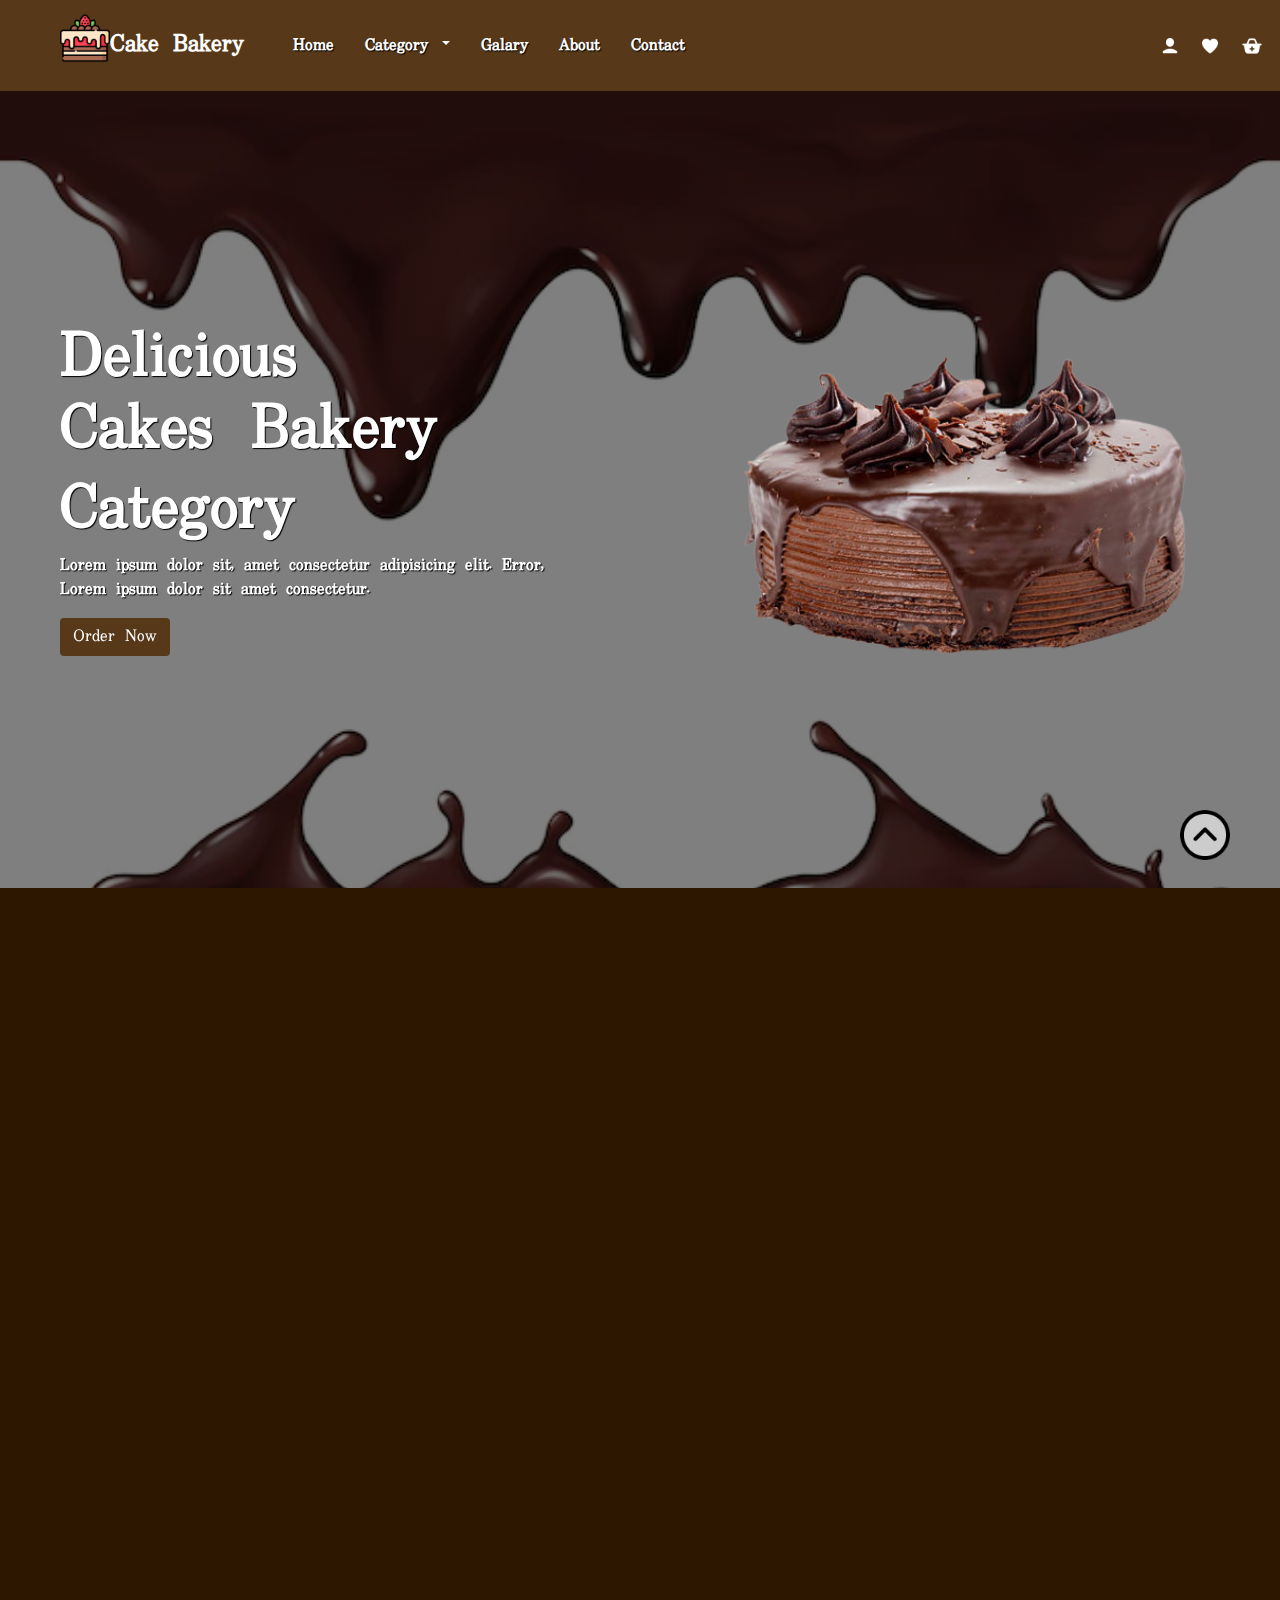
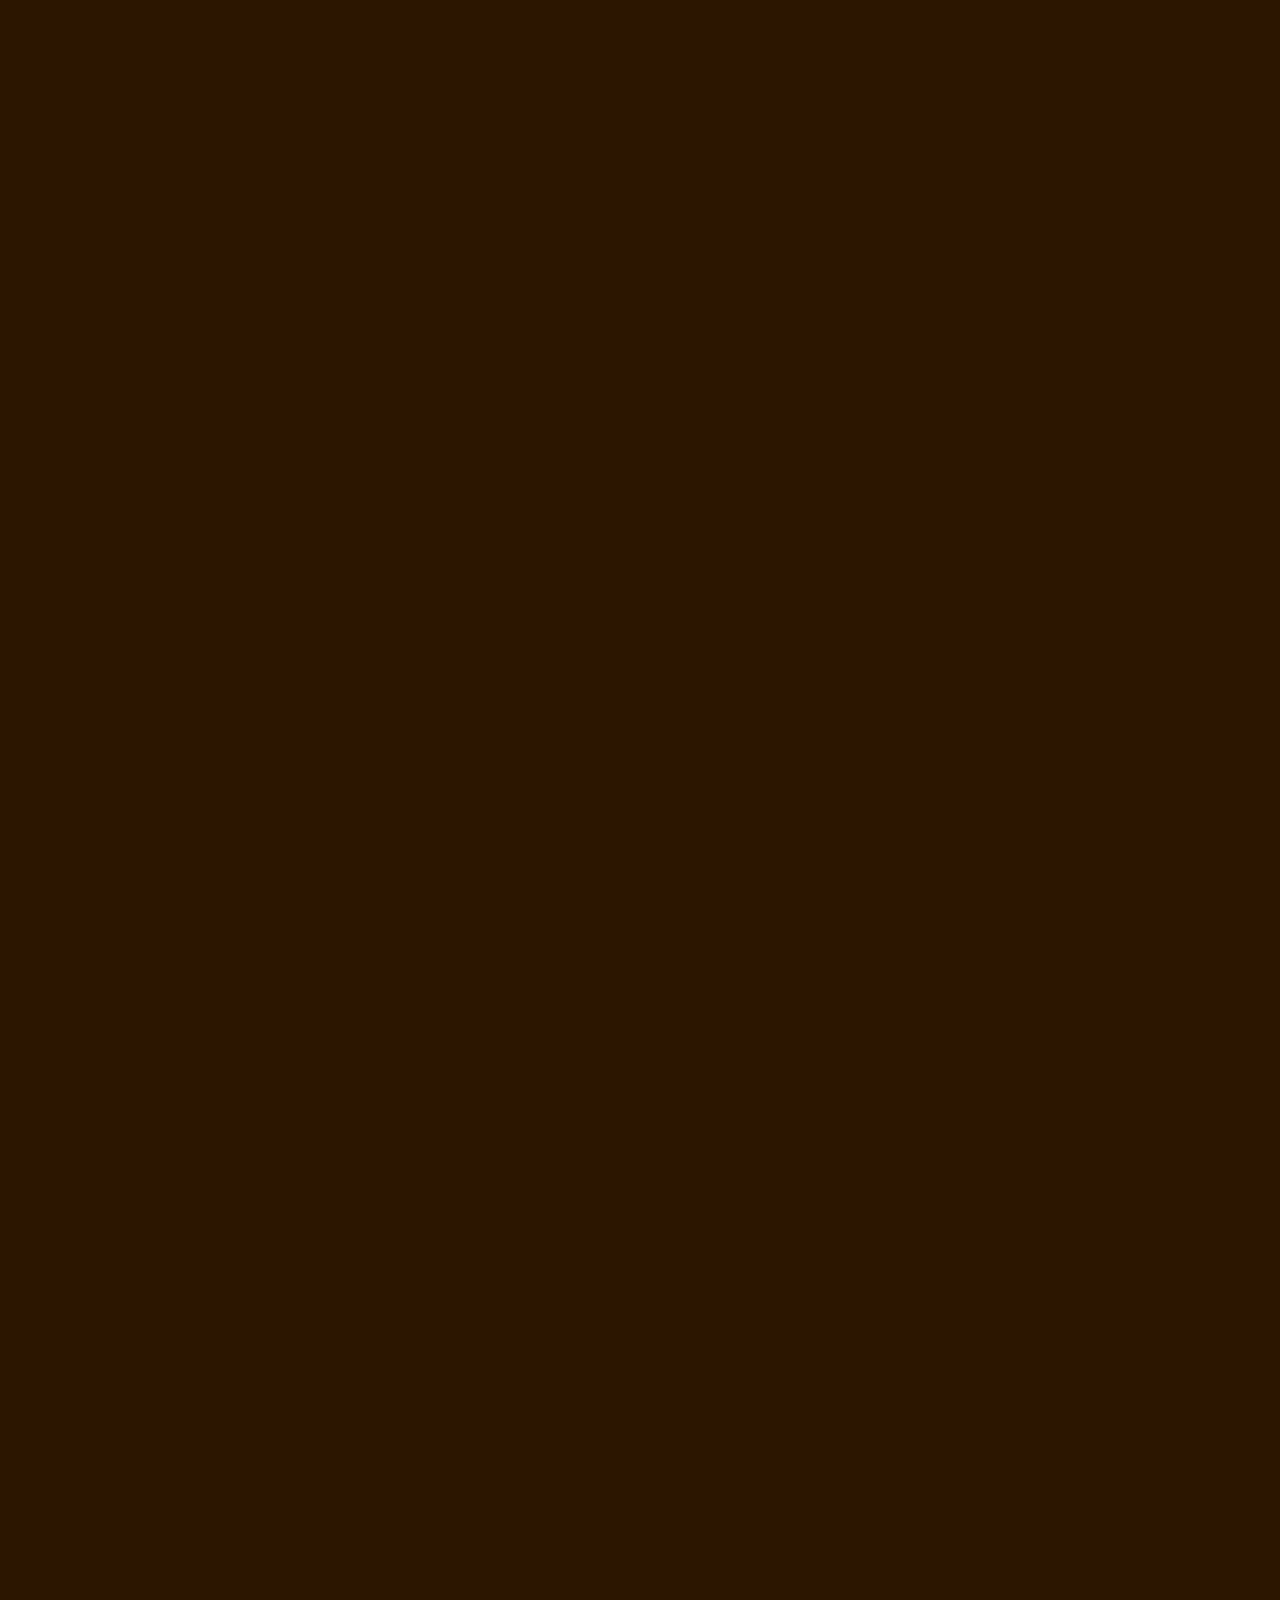
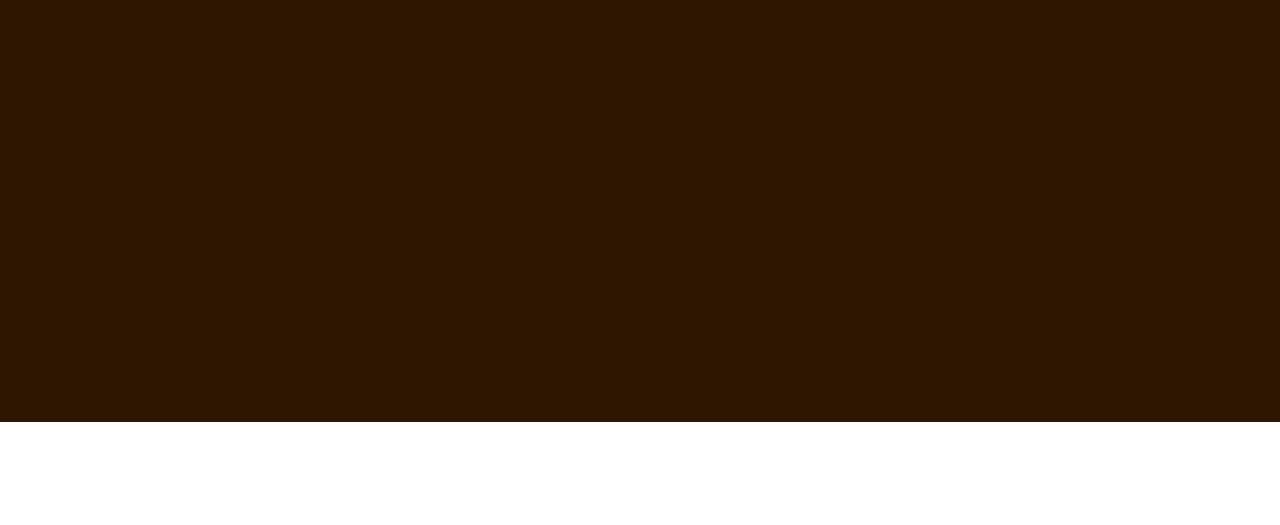
<file: HTML5 & CSS3 (CSS & Bootstrap)/Day5(Bootstrap)/bakery.html>
<!DOCTYPE html>
<html lang="en">
<head>
    <meta charset="UTF-8">
    <meta http-equiv="X-UA-Compatible" content="IE=edge">
    <meta name="viewport" content="width=device-width, initial-scale=1.0">
    <title>Cake Bakery</title>
    <link rel="shortcut icon" type="image" href="./image/logo.png">
    <link rel="stylesheet" href="./bakery.css">
    <!-- bootstrap links -->
    <link rel="stylesheet" href="https://cdn.jsdelivr.net/npm/bootstrap@4.0.0/dist/css/bootstrap.min.css" integrity="sha384-Gn5384xqQ1aoWXA+058RXPxPg6fy4IWvTNh0E263XmFcJlSAwiGgFAW/dAiS6JXm" crossorigin="anonymous">
    <script src="https://code.jquery.com/jquery-3.2.1.slim.min.js" integrity="sha384-KJ3o2DKtIkvYIK3UENzmM7KCkRr/rE9/Qpg6aAZGJwFDMVNA/GpGFF93hXpG5KkN" crossorigin="anonymous"></script>
    <script src="https://cdn.jsdelivr.net/npm/popper.js@1.12.9/dist/umd/popper.min.js" integrity="sha384-ApNbgh9B+Y1QKtv3Rn7W3mgPxhU9K/ScQsAP7hUibX39j7fakFPskvXusvfa0b4Q" crossorigin="anonymous"></script>
    <script src="https://cdn.jsdelivr.net/npm/bootstrap@4.0.0/dist/js/bootstrap.min.js" integrity="sha384-JZR6Spejh4U02d8jOt6vLEHfe/JQGiRRSQQxSfFWpi1MquVdAyjUar5+76PVCmYl" crossorigin="anonymous"></script>
    <!-- bootstrap links -->
    <!-- fonts links -->
    <link rel="preconnect" href="https://fonts.googleapis.com">
    <link rel="preconnect" href="https://fonts.gstatic.com" crossorigin>
    <link href="https://fonts.googleapis.com/css2?family=Uchen&display=swap" rel="stylesheet">
    <!-- fonts links -->
    <!-- icons links -->
    <link href='https://unpkg.com/boxicons@2.1.2/css/boxicons.min.css' rel='stylesheet'>
    <!-- icons links -->
    <!-- animation links -->
    <link href="https://unpkg.com/aos@2.3.1/dist/aos.css" rel="stylesheet">
    <!-- animation links -->
</head>
<body>
    <div class="all-content">
        <!-- navbar -->
        <nav class="navbar navbar-expand-md" id="navbar">
            <!-- Brand -->
            <a class="navbar-brand" href="#" id="logo"><img src="./image/logo.png" alt="" width="50px">Cake Bakery</a>
          
            <!-- Toggler/collapsibe Button -->
            <button class="navbar-toggler" type="button" data-toggle="collapse" data-target="#collapsibleNavbar">
              <span><img src="./image/menu.png" alt="" width="30px"></span>
            </button>
          
            <!-- Navbar links -->
            <div class="collapse navbar-collapse" id="collapsibleNavbar">
              <ul class="navbar-nav">
                <li class="nav-item">
                  <a class="nav-link" href="#">Home</a>
                </li>
                <!-- dropdown -->
                <li class="nav-item dropdown">
                    <a href="#" class="nav-link dropdown-toggle" id="navbardrop" data-toggle="dropdown">
                     Category
                    </a>
                    <div class="dropdown-menu">
                        <a href="#" class="dropdown-item">Birthday Cake</a>
                        <a href="#" class="dropdown-item">Chocolate Cake</a>
                        <a href="#" class="dropdown-item">Party Cake</a>
                        <a href="#" class="dropdown-item">Slice Cake</a>
                        <a href="#" class="dropdown-item">Cup Cake</a>
                    </div>
                </li>
                <!-- dropdown -->
                <li class="nav-item">
                  <a class="nav-link" href="#">Galary</a>
                </li>
                <li class="nav-item">
                  <a class="nav-link" href="#">About</a>
                </li>
                <li class="nav-item">
                  <a class="nav-link" href="#">Contact</a>
                </li>
              </ul>
            </div>
            <div class="icons">
                <img src="./image/user.png" alt="" width="20px">
                <img src="./image/heart.png" alt="" width="20px">
                <img src="./image/add.png" alt="" width="24px">
            </div>
          </nav>
        <!-- navbar end -->
      


        <!-- home section -->
        <div class="home">
            <div class="content" data-aos="zoom-out-right">
                <h3>Delicious
                    <br>Cakes Bakery
                </h3>
                <h2>Category <span class="changecontent"></span></h2>
                <p>Lorem ipsum dolor sit, amet consectetur adipisicing elit. Error,
                    <br>Lorem ipsum dolor sit amet consectetur.
                </p>
                <a href="#" class="btn">Order Now</a>
            </div>
            <div class="img"  data-aos="zoom-out-left">
                <img src="./image/background.png" alt="">
            </div>
        </div>
        <!-- home section end -->

      <!-- top cards -->
      <div class="container" id="box"    data-aos="fade-up"
      data-aos-duration="1500">
        <div class="row">
            <div class="col-md-4 py-3 py-md-0">
                <div class="card">
                    <img src="./image/box1.jpg" alt="">
                </div>
            </div>
            <div class="col-md-4 py-3 py-md-0">
                <div class="card">
                    <img src="./image/box2.jpg" alt="">
                </div>
            </div>
            <div class="col-md-4 py-3 py-md-0">
                <div class="card">
                    <img src="./image/box3.jpg" alt="">
                </div>
            </div>
        </div>
      </div>
      <!-- top cards end -->

      <!-- banner -->
        <div class="banner"    data-aos="fade-up"
        data-aos-duration="1500">
            <div class="content">
                <h3>Delicious Cake</h3>
                <h2>UPTO 50% OFF</h2>
                <p>Lorem ipsum dolor sit amet consectetur adipisicing elit. Magnam, quod.</p>
                <div id="btnorder"><button>Order Now</button></div>
            </div>
            <div class="img">
                <img src="./image/banner-background.png" alt="">
            </div>
        </div>
      <!-- banner end -->

      <!-- product cards -->
      <section id="product-cards"    data-aos="fade-up"
      data-aos-duration="1500">
        <div class="container">
            <h1>CAKES</h1>
            <div class="row" style="margin-top:50px;">
               <div class="col-md-3 py-3 py-md-0">
                <div class="card">
                    <div class="overlay">
                        <button type="button" class="btn btn-secondary" title="Quick View"><i><img src="./image/views.png" alt="" width="30px"></i></button>
                        <button type="button" class="btn btn-secondary" title="Add to Wishlist"><i><img src="./image/heart.png" alt="" width="30px"></i></button>
                        <button type="button" class="btn btn-secondary" title="Add to Cart"><i><img src="./image/add.png" alt="" width="30px"></i></button>
                    </div>
                    <img src="./image/c1.png" alt="">
                    <div class="card-body">
                        <h3>Cream Cake</h3>
                        <div class="star">
                          <i class="bx bxs-star checked"></i>
                          <i class="bx bxs-star checked"></i>
                          <i class="bx bxs-star checked"></i>
                          <i class="bx bxs-star "></i>
                          <i class="bx bxs-star "></i>
                        </div>
                        <p>Lorem ipsum dolor sit amet consectetur adipisicing.</p>
                        <h6>$50.10 <span><button>Add Cart</button></span></h6>
                    </div>
                </div>
               </div>
               <div class="col-md-3 py-3 py-md-0">
                <div class="card">
                    <div class="overlay">
                        <button type="button" class="btn btn-secondary" title="Quick View"><i><img src="./image/views.png" alt="" width="30px"></i></button>
                        <button type="button" class="btn btn-secondary" title="Add to Wishlist"><i><img src="./image/heart.png" alt="" width="30px"></i></button>
                        <button type="button" class="btn btn-secondary" title="Add to Cart"><i><img src="./image/add.png" alt="" width="30px"></i></button>
                    </div>
                    <img src="./image/c2.png" alt="">
                    <div class="card-body">
                        <h3>Choco Cake</h3>
                        <div class="star">
                          <i class="bx bxs-star checked"></i>
                          <i class="bx bxs-star checked"></i>
                          <i class="bx bxs-star checked"></i>
                          <i class="bx bxs-star "></i>
                          <i class="bx bxs-star "></i>
                        </div>
                        <p>Lorem ipsum dolor sit amet consectetur adipisicing.</p>
                        <h6>$60.5 <span><button>Add Cart</button></span></h6>
                    </div>
                </div>
               </div>
               <div class="col-md-3 py-3 py-md-0">
                <div class="card">
                    <div class="overlay">
                        <button type="button" class="btn btn-secondary" title="Quick View"><i><img src="./image/views.png" alt="" width="30px"></i></button>
                        <button type="button" class="btn btn-secondary" title="Add to Wishlist"><i><img src="./image/heart.png" alt="" width="30px"></i></button>
                        <button type="button" class="btn btn-secondary" title="Add to Cart"><i><img src="./image/add.png" alt="" width="30px"></i></button>
                    </div>
                    <img src="./image/c3.png" alt="">
                    <div class="card-body">
                        <h3>Slice Cake</h3>
                        <div class="star">
                          <i class="bx bxs-star checked"></i>
                          <i class="bx bxs-star checked"></i>
                          <i class="bx bxs-star checked"></i>
                          <i class="bx bxs-star checked"></i>
                          <i class="bx bxs-star "></i>
                        </div>
                        <p>Lorem ipsum dolor sit amet consectetur adipisicing.</p>
                        <h6>$100.10 <span><button>Add Cart</button></span></h6>
                    </div>
                </div>
               </div>
               <div class="col-md-3 py-3 py-md-0">
                <div class="card">
                    <div class="overlay">
                        <button type="button" class="btn btn-secondary" title="Quick View"><i><img src="./image/views.png" alt="" width="30px"></i></button>
                        <button type="button" class="btn btn-secondary" title="Add to Wishlist"><i><img src="./image/heart.png" alt="" width="30px"></i></button>
                        <button type="button" class="btn btn-secondary" title="Add to Cart"><i><img src="./image/add.png" alt="" width="30px"></i></button>
                    </div>
                    <img src="./image/c4.png" alt="">
                    <div class="card-body">
                        <h3>Fruit Cake</h3>
                        <div class="star">
                          <i class="bx bxs-star checked"></i>
                          <i class="bx bxs-star checked"></i>
                          <i class="bx bxs-star checked"></i>
                          <i class="bx bxs-star checked"></i>
                          <i class="bx bxs-star checked"></i>
                        </div>
                        <p>Lorem ipsum dolor sit amet consectetur adipisicing.</p>
                        <h6>$30.20 <span><button>Add Cart</button></span></h6>
                    </div>
                </div>
               </div>
            </div>






            <div class="row" style="margin-top:50px;"    data-aos="fade-up"
            data-aos-duration="1500">
                <div class="col-md-3 py-3 py-md-0">
                 <div class="card">
                     <div class="overlay">
                         <button type="button" class="btn btn-secondary" title="Quick View"><i><img src="./image/views.png" alt="" width="30px"></i></button>
                         <button type="button" class="btn btn-secondary" title="Add to Wishlist"><i><img src="./image/heart.png" alt="" width="30px"></i></button>
                         <button type="button" class="btn btn-secondary" title="Add to Cart"><i><img src="./image/add.png" alt="" width="30px"></i></button>
                     </div>
                     <img src="./image/c5.png" alt="">
                     <div class="card-body">
                         <h3>Brown Cake</h3>
                         <div class="star">
                           <i class="bx bxs-star checked"></i>
                           <i class="bx bxs-star checked"></i>
                           <i class="bx bxs-star checked"></i>
                           <i class="bx bxs-star "></i>
                           <i class="bx bxs-star "></i>
                         </div>
                         <p>Lorem ipsum dolor sit amet consectetur adipisicing.</p>
                         <h6>$10.5 <span><button>Add Cart</button></span></h6>
                     </div>
                 </div>
                </div>
                <div class="col-md-3 py-3 py-md-0">
                 <div class="card">
                     <div class="overlay">
                         <button type="button" class="btn btn-secondary" title="Quick View"><i><img src="./image/views.png" alt="" width="30px"></i></button>
                         <button type="button" class="btn btn-secondary" title="Add to Wishlist"><i><img src="./image/heart.png" alt="" width="30px"></i></button>
                         <button type="button" class="btn btn-secondary" title="Add to Cart"><i><img src="./image/add.png" alt="" width="30px"></i></button>
                     </div>
                     <img src="./image/c6.png" alt="">
                     <div class="card-body">
                         <h3>Slice Cake</h3>
                         <div class="star">
                           <i class="bx bxs-star checked"></i>
                           <i class="bx bxs-star checked"></i>
                           <i class="bx bxs-star checked"></i>
                           <i class="bx bxs-star "></i>
                           <i class="bx bxs-star "></i>
                         </div>
                         <p>Lorem ipsum dolor sit amet consectetur adipisicing.</p>
                         <h6>$15.5 <span><button>Add Cart</button></span></h6>
                     </div>
                 </div>
                </div>
                <div class="col-md-3 py-3 py-md-0">
                 <div class="card">
                     <div class="overlay">
                         <button type="button" class="btn btn-secondary" title="Quick View"><i><img src="./image/views.png" alt="" width="30px"></i></button>
                         <button type="button" class="btn btn-secondary" title="Add to Wishlist"><i><img src="./image/heart.png" alt="" width="30px"></i></button>
                         <button type="button" class="btn btn-secondary" title="Add to Cart"><i><img src="./image/add.png" alt="" width="30px"></i></button>
                     </div>
                     <img src="./image/c7.png" alt="">
                     <div class="card-body">
                         <h3>Fruit Cake</h3>
                         <div class="star">
                           <i class="bx bxs-star checked"></i>
                           <i class="bx bxs-star checked"></i>
                           <i class="bx bxs-star checked"></i>
                           <i class="bx bxs-star checked"></i>
                           <i class="bx bxs-star "></i>
                         </div>
                         <p>Lorem ipsum dolor sit amet consectetur adipisicing.</p>
                         <h6>$200.10 <span><button>Add Cart</button></span></h6>
                     </div>
                 </div>
                </div>
                <div class="col-md-3 py-3 py-md-0">
                 <div class="card">
                     <div class="overlay">
                         <button type="button" class="btn btn-secondary" title="Quick View"><i><img src="./image/views.png" alt="" width="30px"></i></button>
                         <button type="button" class="btn btn-secondary" title="Add to Wishlist"><i><img src="./image/heart.png" alt="" width="30px"></i></button>
                         <button type="button" class="btn btn-secondary" title="Add to Cart"><i><img src="./image/add.png" alt="" width="30px"></i></button>
                     </div>
                     <img src="./image/c8.png" alt="">
                     <div class="card-body">
                         <h3>Choco Cake</h3>
                         <div class="star">
                           <i class="bx bxs-star checked"></i>
                           <i class="bx bxs-star checked"></i>
                           <i class="bx bxs-star checked"></i>
                           <i class="bx bxs-star checked"></i>
                           <i class="bx bxs-star checked"></i>
                         </div>
                         <p>Lorem ipsum dolor sit amet consectetur adipisicing.</p>
                         <h6>$30.20 <span><button>Add Cart</button></span></h6>
                     </div>
                 </div>
                </div>
             </div>
        </div>
      </section>


      <section id="product-cards"    data-aos="fade-up"
      data-aos-duration="1500">
        <div class="container">
            <h1>BIRTHDAY CAKE</h1>
            <div class="row" style="margin-top: 50px;">
                <div class="col-md-3 py-3 py-md-0">
                    <div class="card">
                        <div class="overlay">
                            <button type="button" class="btn btn-secondary" title="Quick View"><i><img src="./image/views.png" alt="" width="30px"></i></button>
                            <button type="button" class="btn btn-secondary" title="Add to Wishlist"><i><img src="./image/heart.png" alt="" width="30px"></i></button>
                             <button type="button" class="btn btn-secondary" title="Add to Cart"><i><img src="./image/add.png" alt="" width="30px"></i></button>
                        </div>
                        <img src="./image/c9.png" alt="">
                        <div class="card-body">
                            <h3>Birthday cake</h3>
                            <div class="star">
                                <i class="bx bxs-star checked"></i>
                                <i class="bx bxs-star checked"></i>
                                <i class="bx bxs-star checked"></i>
                                <i class="bx bxs-star checked"></i>
                                <i class="bx bxs-star checked"></i>
                            </div>
                            <p>Lorem ipsum dolor sit amet consectetur adipisicing.</p>
                            <h6>$500.10 <span><button>Add Cart</button></span></h6>
                        </div>
                    </div>
                </div>
                <div class="col-md-3 py-3 py-md-0">
                    <div class="card">
                        <div class="overlay">
                            <button type="button" class="btn btn-secondary" title="Quick View"><i><img src="./image/views.png" alt="" width="30px"></i></button>
                            <button type="button" class="btn btn-secondary" title="Add to Wishlist"><i><img src="./image/heart.png" alt="" width="30px"></i></button>
                             <button type="button" class="btn btn-secondary" title="Add to Cart"><i><img src="./image/add.png" alt="" width="30px"></i></button>
                        </div>
                        <img src="./image/c10.png" alt="">
                        <div class="card-body">
                            <h3>Bir Cup cake</h3>
                            <div class="star">
                                <i class="bx bxs-star checked"></i>
                                <i class="bx bxs-star checked"></i>
                                <i class="bx bxs-star checked"></i>
                                <i class="bx bxs-star checked"></i>
                                <i class="bx bxs-star checked"></i>
                            </div>
                            <p>Lorem ipsum dolor sit amet consectetur adipisicing.</p>
                            <h6>300.20 <span><button>Add Cart</button></span></h6>
                        </div>
                    </div>
                </div>
                <div class="col-md-3 py-3 py-md-0">
                    <div class="card">
                        <div class="overlay">
                            <button type="button" class="btn btn-secondary" title="Quick View"><i><img src="./image/views.png" alt="" width="30px"></i></button>
                            <button type="button" class="btn btn-secondary" title="Add to Wishlist"><i><img src="./image/heart.png" alt="" width="30px"></i></button>
                             <button type="button" class="btn btn-secondary" title="Add to Cart"><i><img src="./image/add.png" alt="" width="30px"></i></button>
                        </div>
                        <img src="./image/c11.png" alt="">
                        <div class="card-body">
                            <h3>Birthday cake</h3>
                            <div class="star">
                                <i class="bx bxs-star checked"></i>
                                <i class="bx bxs-star checked"></i>
                                <i class="bx bxs-star checked"></i>
                                <i class="bx bxs-star checked"></i>
                                <i class="bx bxs-star checked"></i>
                            </div>
                            <p>Lorem ipsum dolor sit amet consectetur adipisicing.</p>
                            <h6>$100.50 <span><button>Add Cart</button></span></h6>
                        </div>
                    </div>
                </div>
                <div class="col-md-3 py-3 py-md-0">
                    <div class="card">
                        <div class="overlay">
                            <button type="button" class="btn btn-secondary" title="Quick View"><i><img src="./image/views.png" alt="" width="30px"></i></button>
                            <button type="button" class="btn btn-secondary" title="Add to Wishlist"><i><img src="./image/heart.png" alt="" width="30px"></i></button>
                             <button type="button" class="btn btn-secondary" title="Add to Cart"><i><img src="./image/add.png" alt="" width="30px"></i></button>
                        </div>
                        <img src="./image/c12.png" alt="">
                        <div class="card-body">
                            <h3>Cup cake</h3>
                            <div class="star">
                                <i class="bx bxs-star checked"></i>
                                <i class="bx bxs-star checked"></i>
                                <i class="bx bxs-star checked"></i>
                                <i class="bx bxs-star checked"></i>
                                <i class="bx bxs-star checked"></i>
                            </div>
                            <p>Lorem ipsum dolor sit amet consectetur adipisicing.</p>
                            <h6>$50.10 <span><button>Add Cart</button></span></h6>
                        </div>
                    </div>
                </div>
            </div>
        </div>
      </section>

      <!-- product cards end-->

      <!-- footer -->
      <footer id="footer"    data-aos="fade-up"
      data-aos-duration="1500">
        <h1 class="text-center">Cake Bakery</h1>
        <p class="text-center">Lorem ipsum dolor sit amet consectetur adipisicing elit. Vitae, accusantium.</p>
        <div class="icons text-center">
            <i class="bx bxl-twitter"></i>
            <i class="bx bxl-facebook"></i>
            <i class="bx bxl-google"></i>
            <i class="bx bxl-skype"></i>
            <i class="bx bxl-instagram"></i>
        </div>
        <div class="copyright text-center">
            &copy; Copyright <strong>Cake Bakery</strong> .All Rights Reserved
        </div>
        <div class="credite text-center">
        </div>
      </footer>
      <!-- footer -->

      <a href="#" class="arrow"><i><img src="./image/up-arrow.png" alt="" width="50px"></i></a>



    </div>





    <script src="https://unpkg.com/aos@2.3.1/dist/aos.js"></script>
    <script>
        AOS.init();
      </script>
</body>
</html>
</file>
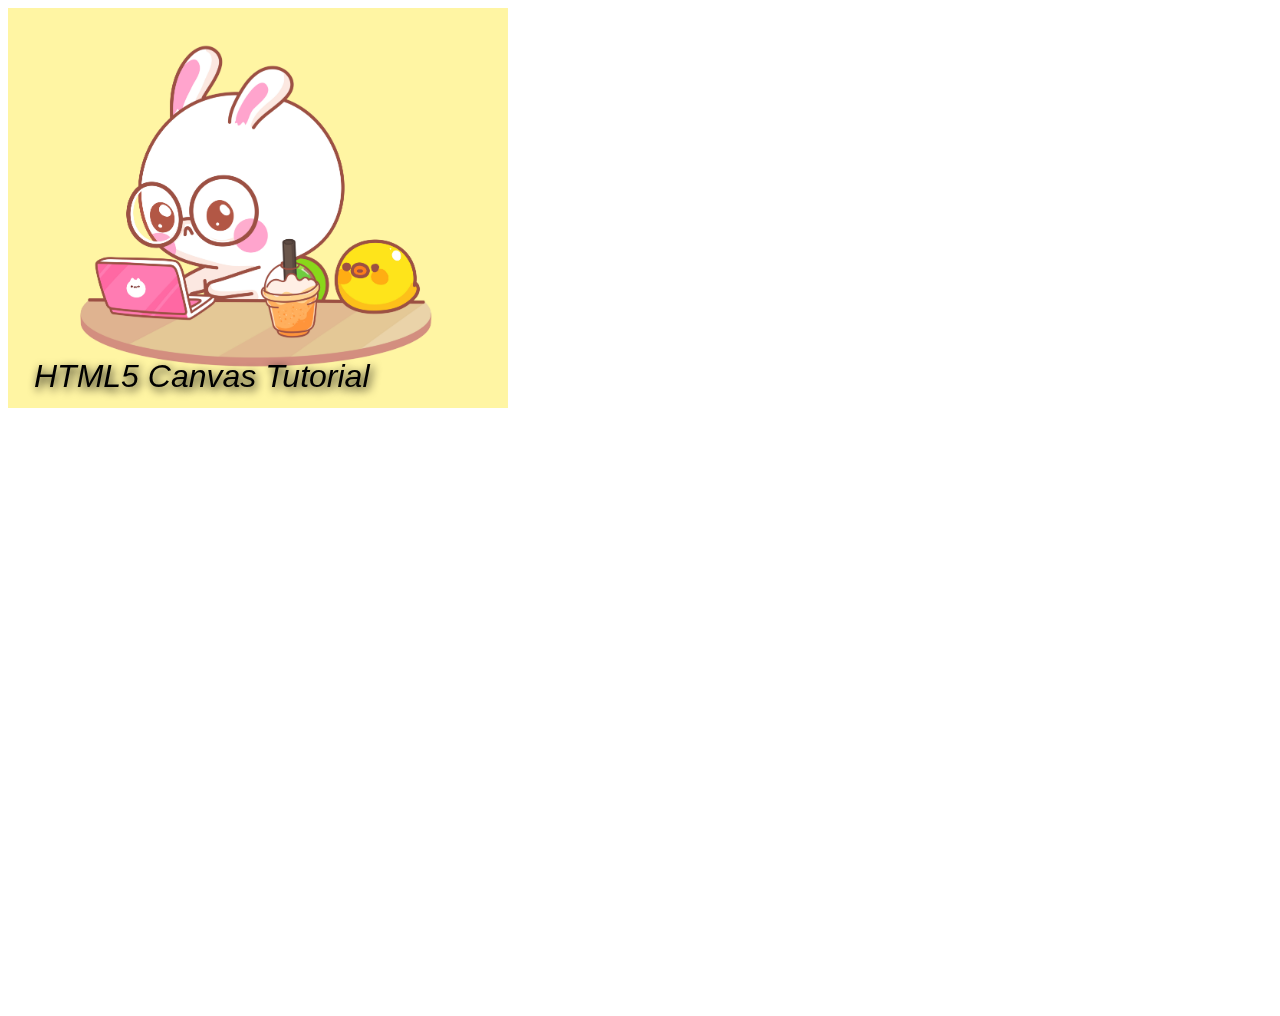
<file: HTML5 & CSS3 (CSS & Bootstrap)/Updated_tasks/textshadow(canvas).html>
<!DOCTYPE html>
<html>
<head><title>HTML5 Canvas - shadow</title>
    <style>
        .container {
            position: relative;
            width: 500px;
            height: 500px;
        }
        #DemoCanvas {
            position: relative;
            bottom:15%;
            left: 16px;
            font-size: xx-large;
        }
    </style>
</head>
<body>
    <div class="container">
        <img src="./Cute_rabbit_with_duck_working_on_laptop_cartoon_illustration.jpg" alt="Snow" style="width:100%;">
        <canvas id="DemoCanvas" width="500" height="600"></canvas> 
    </div>
<script>
var canvas = document.getElementById("DemoCanvas");
if (canvas.getContext) 
{
 var ctx = canvas.getContext('2d');
 ctx.fillStyle = 'black';
 ctx.shadowColor = 'black';
 ctx.shadowBlur = 10;
 ctx.shadowOffsetX = 2;
 ctx.shadowOffsetY =3;
 //ctx.fill();
 ctx.font = 'italic 32px sans-serif';
 ctx.fillText('HTML5 Canvas Tutorial', 10, 50);  
      
}
</script>
</body> 
</html>
</file>
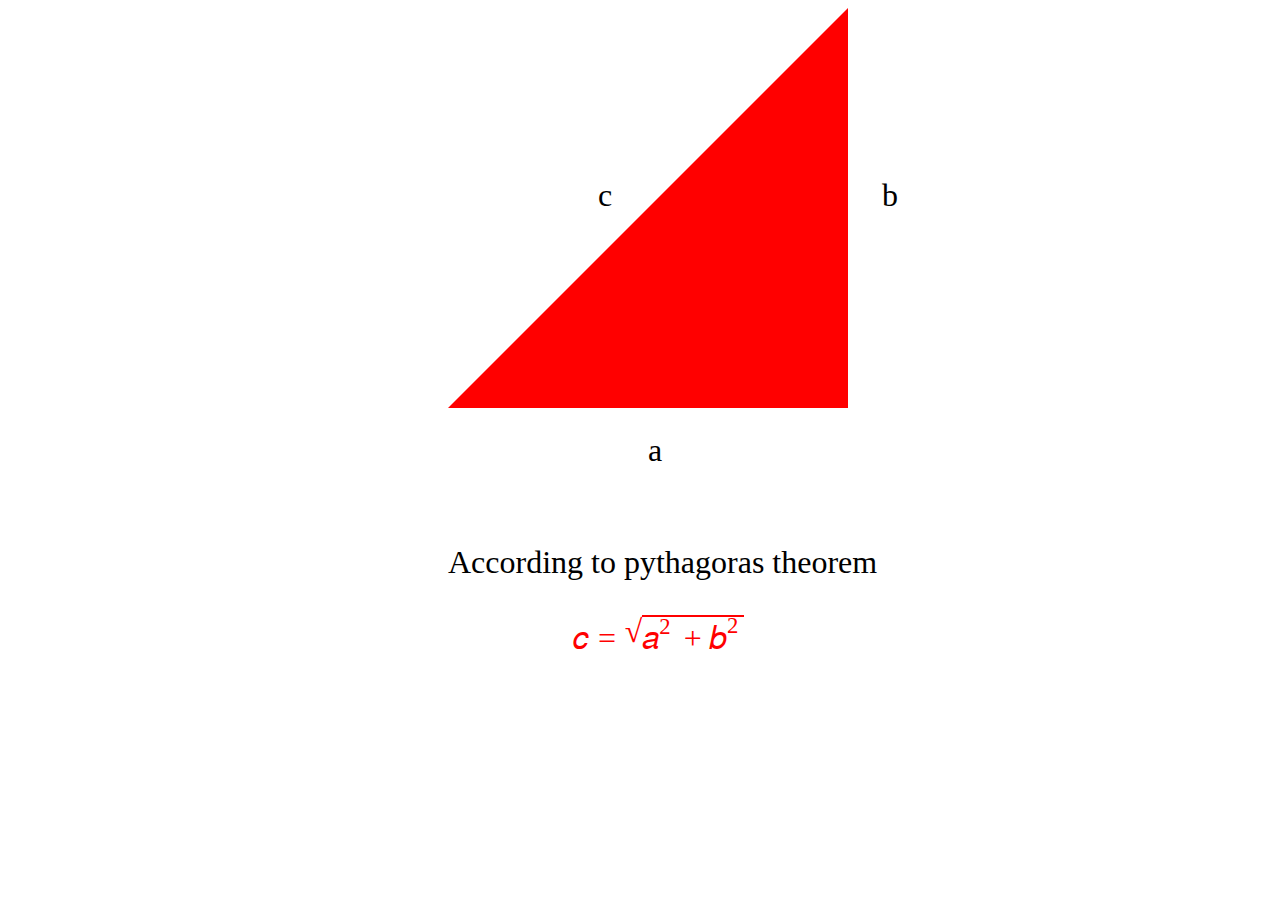
<file: HTML5 & CSS3 (CSS & Bootstrap)/Updated_tasks/triangle(SVG).html>
<!DOCTYPE html>
<html lang="en">
<head>
    <meta charset="UTF-8">
    <meta http-equiv="X-UA-Compatible" content="IE=edge">
    <meta name="viewport" content="width=device-width, initial-scale=1.0">
    <title>Document</title>
    <style>
       .triangle-container{
  width: 500px;
  text-align:center;
  .triangle{
    fill:red; 
  }
} 
.width_para{  
  position: absolute;
  left: 40%;
  top: 70%;
  font-size: xx-large;
}
.para{
  position: absolute;
  left: 30%;
  top: 28%;
  font-size: xx-large;
  
  
}
.height_para{
  position: absolute;
  right: 10%;
  top: 28%;
  font-size: xx-large;
  
}
math{
    color: red;
    font-size: xx-large;
}
p{font-size: xx-large;}
.all{position: absolute;
left: 35%;
}
.equation{
    position: absolute;
    left: 25%;
}
    </style>
</head>
<body>
    <div class="all">

     <div class="triangle-container">
         <svg height="500" width="500">
              <polygon points="0 400 ,400 0,400 400" class="triangle" />
         </svg>
            <div class="para">c</div>
            <div class="height_para">b</div>
            <div class="width_para">a</div>
            </div>
            <p>According to pythagoras theorem </p>
            <div class="equation">
                <math xmlns="http://www.w3.org/1998/Math/MathML">
                    <mrow>
                      <mi>c</mi>
                      <mo>=</mo>
                      
                        <mrow>
                          <msqrt>
                            <msup>
                              <mi>a</mi>
                              <mn>2</mn>
                            </msup>
                            <mo>+</mo>              
                             <msup>
                                <mi>b</mi>
                                <mn>2</mn>
                              </msup>
                            
                          </msqrt>
                        </mrow>
                    </mrow>
                  </math>
            </div>
    </div>    
</body>
</html>
</file>
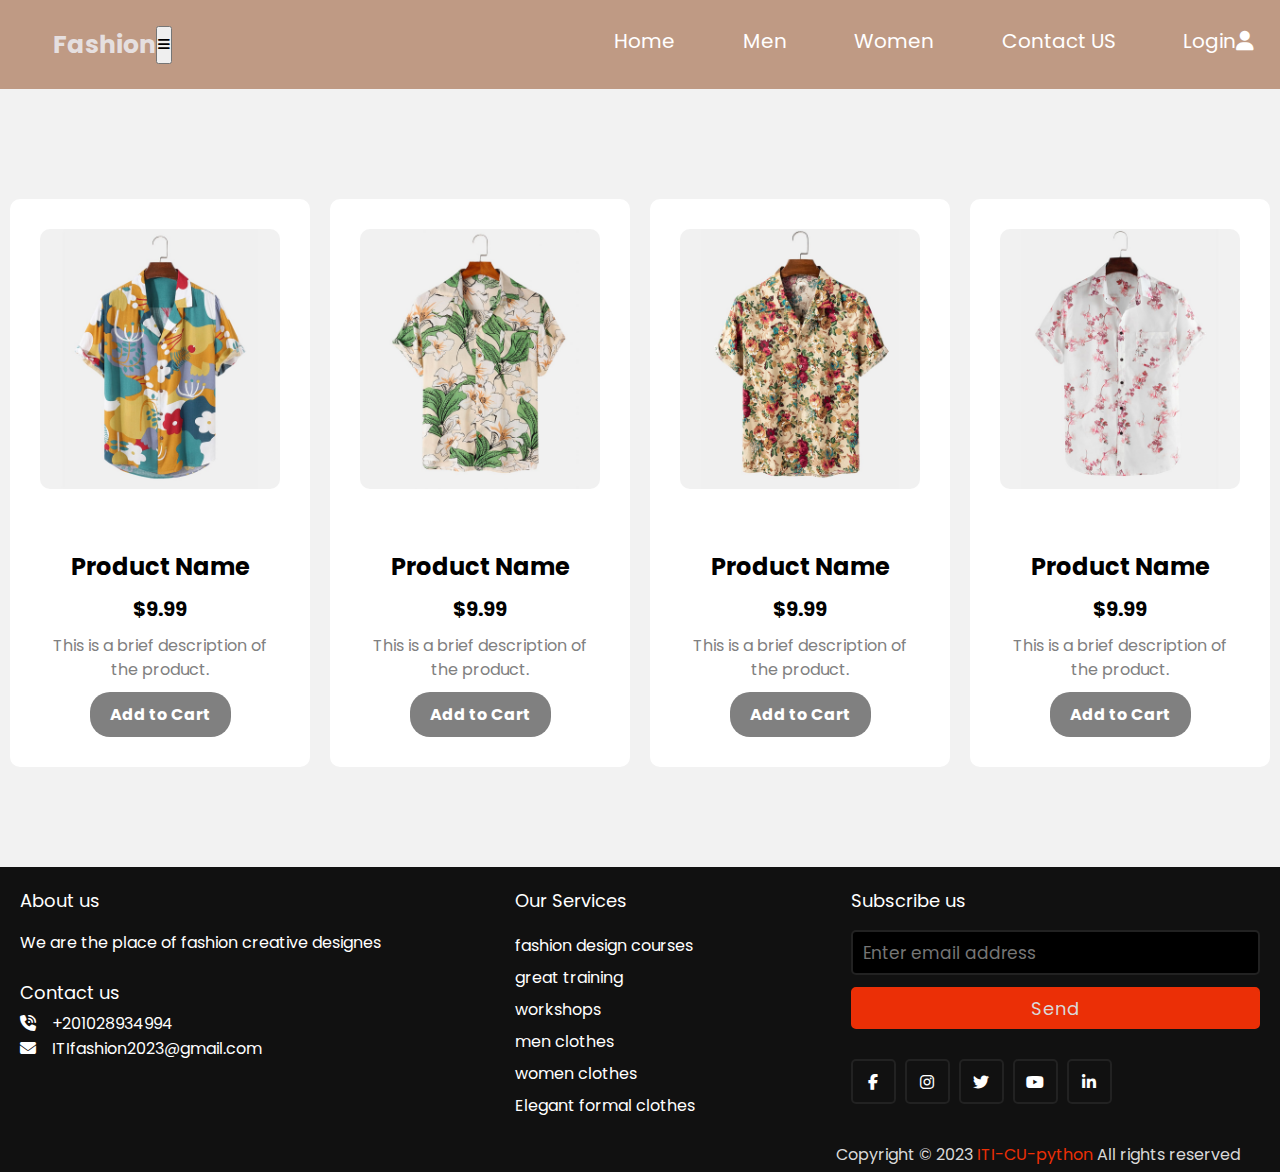
<file: HTML5 & CSS3 e-commerce fasion  project/E-commerce project/Pages/men.html>
<!DOCTYPE html>
<html lang="en">
  <head>
    <meta charset="UTF-8" />
    <meta http-equiv="X-UA-Compatible" content="IE=edge" />
    <meta name="viewport" content="width=device-width, initial-scale=1.0" />
    <link
      rel="stylesheet"
      href="https://cdnjs.cloudflare.com/ajax/libs/font-awesome/6.4.0/css/all.min.css"
    />
    <link rel="stylesheet" href="../css/men.css" />
    <title>Men Fashion(Abdelrahman yasser)</title>
  </head>
  <body>
    <nav class="navbar">
      <div class="logo_header">
        <a href="#" class="logo">Fashion</a>
        <button class="navbar_toggle">
          <i class="fas fa-bars"></i>
        </button>
      </div>

      <ul class="main_nav">
        <li>
          <a href="index.html" class="nav_links">Home</a>
        </li>
        <li>
          <a href="men.html" class="nav_links">Men</a>
        </li>
           <li>
          <a href="women.html" class="nav_links">Women</a>
        </li>
        <li>
          <a href="contact.html" class="nav_links">Contact US</a>
        </li>
        <li>
          <a href="../Pages/login.html" class="nav_links">
            Login<i class="fa-solid fa-user"></i>
          </a>
        </li>
      </ul>
    </nav>
    <div class="container">
      <div class="product-card">
        <div class="product-image">
          <img src="../Images/f1.jpg" alt="Product Image" />
        </div>
        <div class="product-details">
          <h2 class="product-title">Product Name</h2>
          <p class="product-price">$9.99</p>
          <p class="product-description">
            This is a brief description of the product.
          </p>
          <div class="buttons">
            <button class="add-to-cart">Add to Cart</button>
          </div>
        </div>
      </div>
      <div class="product-card">
        <div class="product-image">
          <img src="../Images/f2.jpg" alt="Product Image" />
        </div>
        <div class="product-details">
          <h2 class="product-title">Product Name</h2>
          <p class="product-price">$9.99</p>
          <p class="product-description">
            This is a brief description of the product.
          </p>
          <div class="buttons">
            <button class="add-to-cart">Add to Cart</button>
          </div>
        </div>
      </div>
      <div class="product-card">
        <div class="product-image">
          <img src="../Images/f3.jpg" alt="Product Image" />
        </div>
        <div class="product-details">
          <h2 class="product-title">Product Name</h2>
          <p class="product-price">$9.99</p>
          <p class="product-description">
            This is a brief description of the product.
          </p>
          <div class="buttons">
            <button class="add-to-cart">Add to Cart</button>
          </div>
        </div>
      </div>
      <div class="product-card">
        <div class="product-image">
          <img src="../Images/f4.jpg" alt="Product Image" />
        </div>
        <div class="product-details">
          <h2 class="product-title">Product Name</h2>
          <p class="product-price">$9.99</p>
          <p class="product-description">
            This is a brief description of the product.
          </p>
          <div class="buttons">
            <button class="add-to-cart">Add to Cart</button>
          </div>
        </div>
      </div>
    </div>

    <footer>
      <div class="content">
        <div class="left box">
          <div class="upper">
            <div class="topic">About us</div>
            <p>We are the place of fashion creative designes</p>
          </div>
          <div class="lower">
            <div class="topic">Contact us</div>
            <div class="phone">
              <a href="#"><i class="fas fa-phone-volume"></i>+201028934994</a>
            </div>
            <div class="email">
              <a href="#"
                ><i class="fas fa-envelope"></i>ITIfashion2023@gmail.com</a
              >
            </div>
          </div>
        </div>
        <div class="middle box">
          <div class="topic">Our Services</div>
          <div><a href="#">fashion design courses</a></div>
          <div><a href="#">great training </a></div>
          <div><a href="#">workshops</a></div>
          <div><a href="#">men clothes</a></div>
          <div><a href="#">women clothes</a></div>
          <div><a href="#"> Elegant formal clothes</a></div>
        </div>
        <div class="right box">
          <div class="topic">Subscribe us</div>
          <form action="#">
            <input type="text" placeholder="Enter email address" />
            <input type="submit" name="" value="Send" />
            <div class="media-icons">
              <a href="#"><i class="fab fa-facebook-f"></i></a>
              <a href="#"><i class="fab fa-instagram"></i></a>
              <a href="#"><i class="fab fa-twitter"></i></a>
              <a href="#"><i class="fab fa-youtube"></i></a>
              <a href="#"><i class="fab fa-linkedin-in"></i></a>
            </div>
          </form>
        </div>
      </div>
      <div class="bottom">
        <p>
          Copyright © 2023 <a href="#">ITI-CU-python </a> All rights reserved
        </p>
      </div>
    </footer>
  </body>
  <script src="../Js/nav.js"></script>
</html>
</file>
<file: HTML5 & CSS3 (CSS & Bootstrap)/Day5(Bootstrap)/bakery.css>
*{
    margin: 0;
    padding: 0;
    box-sizing: border-box;
    font-family: 'Uchen', serif;
}
.all-content{
    background: #2e1700;
}
/* navbar */
#navbar{
    background-color: #573818;
    padding-left: 60px;
    font-weight: bold;
}
#logo{
    font-size: 23px;
    color: white;
}
#logo img{
    margin-bottom: 15px;
}
.navbar-nav{
    margin-left: 10px;
}
.nav-link{
    color: white;
    font-weight: bold;
    text-shadow: 1px 1px 1px black;
    margin-left: 15px;
    transition: 0.5s ease;
}
.nav-link:hover{
    background-color: rgba(161,109,14,1);
    color: white;
    border-radius: 5px;
}
.icons{
    margin-left: 30px;
}
.icons img{
    margin-left: 10px;
    transition: 0.5s ease;
    cursor: pointer;
}
.icons img:hover{
    transform: translateY(-5px);
}
@media screen and (max-width:330px){
    #logo{
        font-size: 15px;
    }
}
/* navbar end */
/* home section */
.home{
    width: 100%;
    height: 88.5vh;
    display: flex;
    background-image: linear-gradient(rgba(0,0,0,0.5),rgba(0,0,0,0.5)), url(./image/background2.png);
    background-size: cover;
    align-items: center;
    justify-content: center;
    flex-wrap: wrap;
    position: relative;
    z-index: 0;
}
.home .img{
    flex: 1 1 400px;
}
.home .img img{
    width: 100%;
}
.home .content{
    flex: 1 1 400px;
    margin-left: 60px;
}
.content h3{
    color: white;
    font-size: 60px;
    font-weight: bold;
    text-shadow: 1px 1px 1px black;
}
.content h2{
    font-size: 60px;
    color: white;
    text-shadow: 1px 1px 1px black;
    font-weight: bold;
}
.changecontent::after{
    content: ' ';
    color: rgba(161,109,14,1);
    animation: changetext 10s infinite linear;
    font-weight: bold;
}
@keyframes changetext{
    0%{content: "Birthday cake";}
    20%{content: "Chocolate cake";}
    50%{content: "Party cake";}
    60%{content: "Slice cake";}
    100%{content: "Cup cake";}
}
.content p{
    color: white;
    font-weight: bold;
    text-shadow: 1px 1px 1px black;
}
.content .btn{
    width: 110px;
    height: 38px;
    background-color: #573818;
    color: white;
}
@media screen and (max-width:800px){
    .content h3{
        font-size: 50px;
    }
}
@media screen and (max-width:860px){
    .home{
        height: 120vh;
    }
}
@media screen and (max-width:560px){
    .home{
        height: 100vh;
    }
}
@media screen and (max-width:330px){
    .content h2{
        font-size: 30px;
    }
    .content h3{
        font-size: 30px;
    }
}
/* home section end */

/* top cards */
#box{
    margin-top: 50px;
}
#box .card{
    box-shadow: 0px 0px 5px black;
    margin-top: 10px;
    transition: 0.5s ease;
    cursor: pointer;
}
#box .card:hover{
    transform: translateY(-10px);
}
/* top cards end */
/* banner */
.banner{
    width: 100%;
    height: 60vh;
    display: flex;
    background-image: linear-gradient(rgba(0,0,0,0.6),rgba(0,0,0,0.6)), url(./image/banner2.png);
    background-size: cover;
    align-items: center;
    justify-content: center;
    flex-wrap: wrap;
    box-shadow: 0px 0px 10px black;
    margin-top: 50px;
}
.banner .img{
    flex: 1 1 400px;
}
.banner .img img{
    width: 100%;
}
.banner .content{
    flex: 1 1 400px;
    margin-left: 60px;
    margin-top: 60px;
}
.banner .content h3{
    color: rgba(161,109,14,1);
    font-weight: bold;
}
.banner .content h2{
    font-size: 50px;
    color: rgba(161,109,14,1);
    font-weight: bold;
    text-shadow: 1px 1px 1px black;
}
.banner .content p{
    color: rgba(161,109,14,1);
}
#btnorder button{
    width: 150px;
    height: 32px;
    letter-spacing: 5px;
    background-color: rgba(161,109,14,1);
    color: white;
    border: none;
    border-radius: 5px;
    cursor: pointer;
}
@media screen and (max-width:800px){
    .banner .content h3{
        font-size: 50px;
    }
}
@media screen and (max-width:855px){
    .banner{
        height: 100vh;
    }
}
/* banner end */
/* product cards */
#product-cards h1{
    text-align: center;
    font-weight: bold;
    margin-top: 50px;
    color: rgba(161,109,14,1);
    text-shadow: 1px 1px 1px black;
    border-bottom: 2px solid rgba(161,109,14,1);
}
#product-cards .card{
    background-color: rgba(161,109,14,1);
    box-shadow: 0 0 3px black;
    border-radius: 5px;
    cursor: pointer;
}
.overlay{
    display: block;
    opacity: 0;
    position: absolute;
    top: 10%;
    margin-left: 0;
    width: 70px;
}
#product-cards .card:hover .overlay{
    opacity: 1;
    margin-left: 5%;
    transition: 0.5s ease;
}
.overlay i img{
    background-color: #2e1700;
    height: 30px;
    width: 30px;
    font-size: 20px;
    padding: 7px;
    margin: -20%;
    margin-bottom: 5%;
    cursor: pointer;
}
.overlay .btn-secondary{
    background: transparent !important;
    border: none;
    box-shadow: none;
}
#product-cards h3{
    color: white;
    text-shadow: 1px 1px 1px black;
}
.star .checked{
     color: yellow;
}
#product-cards p{
    color: #2e1700;
    font-weight: bold;
}
#product-cards h6{
    font-size: 20px;
    color: #2e1700;
    font-weight: bold;
}
#product-cards h6 span button{
    width: 100px;
    height: 26px;
    font-size: 15px;
    background: transparent;
    letter-spacing: 3px;
    border: 2px solid #573818;
    border-radius: 5px;
    float: right;
    font-weight: bold;
    transition: 0.5s ease;
    cursor: pointer;
}
#product-cards h6 span button:hover{
    background-color: #2e1700;
    color: white;
}

/* product cards end */


/* footer */
#footer{
    width: 100%;    
    background-color: #573818;
    box-shadow: 0px 0px 5px black;
    margin-top: 100px;
}
#footer h1{
    color: white;
    padding-top: 30px;
}
#footer p{
    color: white;
}
.icons i{
    background-color: white;
    color: #573818;
    border-radius: 50px;
    padding: 6px;
    font-size: 30px;
    transition: 0.5s;
    cursor: pointer;
}
.icons i:hover{
    background-color: rgba(161,109,14,1);
    color: white;
}
.copyright{
    color: white;
    margin-top: 20px;
}
.credite{
    color: white;
}
/* footer */
html{
    scroll-behavior: smooth;
}
.arrow{
    position: fixed;
    background-color: rgba(255, 255, 255, 0.6);
    border-radius: 50px;
    height: 50px;
    bottom: 40px;
    right: 50px;
    text-decoration: none;
    text-align: center;
    line-height: 50px;
}
</file>
<file: HTML5 & CSS3 e-commerce fasion  project/E-commerce project/css/men.css>
@import "nav.css";
@import "Footer.css";

* {
  box-sizing: border-box;
}

body {
  font-family: Arial, sans-serif;
  margin: 0;
  padding: 0;
  background-color: #f2f2f2;
}
.container {
  display: flex;
  flex-wrap: wrap;
  justify-content: center;
  align-items: center;
  gap: 20px;
  margin-top: 50px;
  
}

.product-card {
  width: 300px;
  border-radius: 10px;

  margin: 60px 0px 60px 0px;
  background-color: white;
  padding: 10px;
}

.product-image {
  height: 300px;

  padding: 20px;
}

.product-image img {
  width: 100%;
  height: 100%;
  object-fit: cover;

  border-radius: 10px;
}

.product-details {
  padding: 20px;
  margin-top: 20px;
}

.product-title {
  font-size: 1.5rem;
  margin-bottom: 10px;
  text-align: center;
}

.product-price {
  font-size: 1.25rem;
  font-weight: bold;
  margin-bottom: 10px;
  text-align: center;
}

.product-description {
  font-size: 1rem;
  line-height: 1.5;
  margin-bottom: 10px;
  color: gray;
  text-align: center;
}

.product-details.expand {
  height: auto;
}

.product-details .expand-button {
  cursor: pointer;
  font-size: 1rem;
  color: gray;
  text-align: center;
  margin-top: 10px;
}

.product-details .expand-button:hover {
  color: #000;
  text-decoration: underline;
}
.buttons {
  display: flex;
  justify-content: space-between;
  align-items: center;
}

.add-to-cart,
.compare {
  padding: 10px 20px;
  border: none;
  border-radius: 20px;
  color: white;
  font-size: 1rem;
  font-weight: bold;
  cursor: pointer;
}

.add-to-cart {
  background-color: grey;
  margin: auto;
}

.add-to-cart:hover,
.compare:hover {
  color: aqua;
}

.credit a {
  text-decoration: none;
  color: black;
  font-weight: 800;
}

.credit {
  color: #000;
  text-align: center;
  margin-top: 10px;
}
</file>
